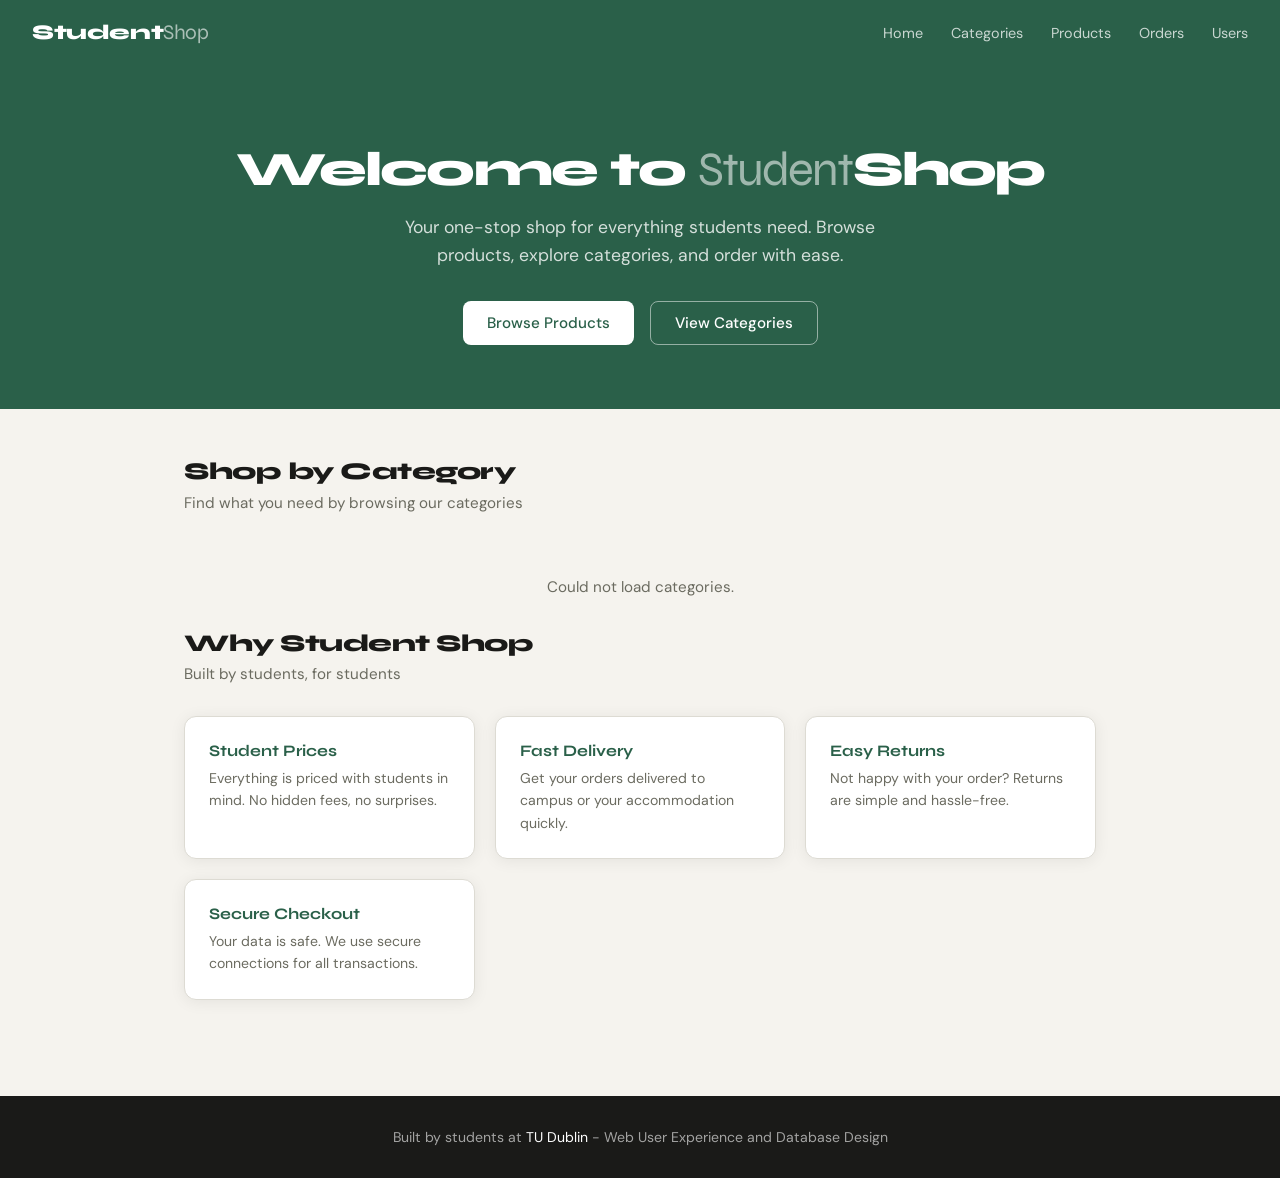
<file: INDEX.html>
<!DOCTYPE html>
<html lang="en">
<head>
  <meta charset="UTF-8" />
  <meta name="viewport" content="width=device-width, initial-scale=1.0"/>
  <title>Student Shop</title>
  <link href="https://fonts.googleapis.com/css2?family=Syne:wght@400;600;700;800&family=DM+Sans:wght@300;400;500&display=swap" rel="stylesheet"/>
  <style>
    *, *::before, *::after {
      box-sizing: border-box;
      margin: 0;
      padding: 0;
    }
 
    :root {
      --bg: #f5f3ee;
      --surface: #ffffff;
      --accent: #2a6049;
      --accent-light: #e8f2ee;
      --accent-mid: #4a9070;
      --text: #1a1a18;
      --muted: #6b6b60;
      --border: #dddbd3;
      --radius: 12px;
      --shadow: 0 2px 16px rgba(0,0,0,0.07);
    }
 
    body {
      font-family: 'DM Sans', sans-serif;
      background: var(--bg);
      color: var(--text);
      min-height: 100vh;
    }
 
    /* HEADER */
    header {
      background: var(--accent);
      color: #fff;
      padding: 0 2rem;
      display: flex;
      align-items: center;
      justify-content: space-between;
      height: 64px;
      position: sticky;
      top: 0;
      z-index: 100;
    }
 
    header .logo {
      font-family: 'Syne', sans-serif;
      font-weight: 800;
      font-size: 1.3rem;
      letter-spacing: -0.02em;
    }
 
    header .logo span {
      opacity: 0.6;
      font-weight: 400;
    }
 
    header nav a {
      color: rgba(255,255,255,0.75);
      text-decoration: none;
      font-size: 0.9rem;
      margin-left: 1.5rem;
      transition: color 0.2s;
    }
 
    header nav a:hover,
    header nav a.active {
      color: #fff;
    }
 
    /* HERO */
    .hero {
      background: var(--accent);
      color: #fff;
      padding: 5rem 2rem 4rem;
      text-align: center;
    }
 
    .hero h1 {
      font-family: 'Syne', sans-serif;
      font-size: 3rem;
      font-weight: 800;
      letter-spacing: -0.04em;
      line-height: 1.1;
      margin-bottom: 1rem;
    }
 
    .hero h1 span {
      opacity: 0.55;
      font-weight: 400;
    }
 
    .hero p {
      font-size: 1.1rem;
      opacity: 0.8;
      max-width: 480px;
      margin: 0 auto 2rem;
      line-height: 1.6;
    }
 
    .hero-buttons {
      display: flex;
      gap: 1rem;
      justify-content: center;
      flex-wrap: wrap;
    }
 
    .btn {
      display: inline-flex;
      align-items: center;
      padding: 0.7rem 1.5rem;
      border-radius: 8px;
      font-family: 'DM Sans', sans-serif;
      font-size: 0.95rem;
      font-weight: 500;
      cursor: pointer;
      border: none;
      text-decoration: none;
      transition: all 0.18s;
    }
 
    .btn-white {
      background: #fff;
      color: var(--accent);
    }
 
    .btn-white:hover {
      background: #f0f0f0;
    }
 
    .btn-outline {
      background: transparent;
      color: #fff;
      border: 1.5px solid rgba(255,255,255,0.5);
    }
 
    .btn-outline:hover {
      border-color: #fff;
      background: rgba(255,255,255,0.08);
    }
 
    /* MAIN */
    main {
      max-width: 960px;
      margin: 0 auto;
      padding: 3rem 1.5rem;
    }
 
    .section-title {
      font-family: 'Syne', sans-serif;
      font-size: 1.5rem;
      font-weight: 800;
      letter-spacing: -0.02em;
      margin-bottom: 0.4rem;
    }
 
    .section-sub {
      color: var(--muted);
      font-size: 0.95rem;
      margin-bottom: 2rem;
    }
 
    /* CATEGORY CARDS */
    .cards-grid {
      display: grid;
      grid-template-columns: repeat(auto-fill, minmax(200px, 1fr));
      gap: 1.25rem;
      margin-bottom: 3rem;
    }
 
    .category-card {
      background: var(--surface);
      border: 1.5px solid var(--border);
      border-radius: var(--radius);
      padding: 1.5rem 1.25rem;
      text-decoration: none;
      color: var(--text);
      box-shadow: var(--shadow);
      transition: transform 0.18s, box-shadow 0.18s, border-color 0.18s;
      display: flex;
      flex-direction: column;
      gap: 0.5rem;
    }
 
    .category-card:hover {
      transform: translateY(-3px);
      box-shadow: 0 6px 24px rgba(0,0,0,0.1);
      border-color: var(--accent-mid);
    }
 
    .category-icon {
      font-size: 2rem;
      margin-bottom: 0.25rem;
    }
 
    .category-card h3 {
      font-family: 'Syne', sans-serif;
      font-size: 1rem;
      font-weight: 700;
    }
 
    .category-card p {
      font-size: 0.85rem;
      color: var(--muted);
      line-height: 1.5;
    }
 
    /* INFO SECTION */
    .info-grid {
      display: grid;
      grid-template-columns: repeat(auto-fill, minmax(220px, 1fr));
      gap: 1.25rem;
      margin-bottom: 3rem;
    }
 
    .info-card {
      background: var(--surface);
      border: 1.5px solid var(--border);
      border-radius: var(--radius);
      padding: 1.5rem;
      box-shadow: var(--shadow);
    }
 
    .info-card h3 {
      font-family: 'Syne', sans-serif;
      font-size: 1rem;
      font-weight: 700;
      margin-bottom: 0.4rem;
      color: var(--accent);
    }
 
    .info-card p {
      font-size: 0.88rem;
      color: var(--muted);
      line-height: 1.6;
    }
 
    /* FOOTER */
    footer {
      background: var(--text);
      color: rgba(255,255,255,0.6);
      text-align: center;
      padding: 2rem;
      font-size: 0.88rem;
    }
 
    footer span {
      color: #fff;
    }
 
    /* LOADING */
    #loading {
      text-align: center;
      padding: 2rem;
      color: var(--muted);
      font-size: 0.95rem;
    }
 
    .spinner {
      display: inline-block;
      width: 22px;
      height: 22px;
      border: 2.5px solid var(--border);
      border-top-color: var(--accent);
      border-radius: 50%;
      animation: spin 0.7s linear infinite;
      margin-bottom: 0.5rem;
    }
 
    @keyframes spin {
      to { transform: rotate(360deg); }
    }
  </style>
</head>
<body>
 
<!-- HEADER -->
<header>
  <div class="logo">Student<span>Shop</span></div>
<nav>
  <a href="index.html">Home</a>
  <a href="categories.html">Categories</a>
  <a href="products.html">Products</a>
  <a href="orders.html">Orders</a>
  <a href="users.html">Users</a>
</nav>
</header>
 
<!-- HERO -->
<section class="hero">
  <h1>Welcome to <span>Student</span>Shop</h1>
  <p>Your one-stop shop for everything students need. Browse products, explore categories, and order with ease.</p>
  <div class="hero-buttons">
    <a href="products.html" class="btn btn-white">Browse Products</a>
    <a href="categories.html" class="btn btn-outline">View Categories</a>
  </div>
</section>
 
<!-- MAIN CONTENT -->
<main>
 
  <!-- Categories section -->
  <h2 class="section-title">Shop by Category</h2>
  <p class="section-sub">Find what you need by browsing our categories</p>
 
  <div id="loading">
    <div class="spinner"></div>
    <br>Loading categories...
  </div>
 
  <div class="cards-grid" id="cat-grid" style="display:none;"></div>
 
  <!-- Why shop here -->
  <h2 class="section-title">Why Student Shop</h2>
  <p class="section-sub">Built by students, for students</p>
 
  <div class="info-grid">
    <div class="info-card">
      <h3>Student Prices</h3>
      <p>Everything is priced with students in mind. No hidden fees, no surprises.</p>
    </div>
    <div class="info-card">
      <h3>Fast Delivery</h3>
      <p>Get your orders delivered to campus or your accommodation quickly.</p>
    </div>
    <div class="info-card">
      <h3>Easy Returns</h3>
      <p>Not happy with your order? Returns are simple and hassle-free.</p>
    </div>
    <div class="info-card">
      <h3>Secure Checkout</h3>
      <p>Your data is safe. We use secure connections for all transactions.</p>
    </div>
  </div>
 
</main>
 
<!-- FOOTER -->
<footer>
  Built by students at <span>TU Dublin</span> - Web User Experience and Database Design
</footer>
 
<script>
  // PUT YOUR SUPABASE CREDENTIALS HERE
const SUPABASE_URL = 'https://rgqyweaxmsyqwhutdqaa.supabase.co';
const SUPABASE_KEY = 'eyJhbGciOiJIUzI1NiIsInR5cCI6IkpXVCJ9.eyJpc3MiOiJzdXBhYmFzZSIsInJlZiI6InJncXl3ZWF4bXN5cXdodXRkcWFhIiwicm9sZSI6ImFub24iLCJpYXQiOjE3NzAxMTE3MjEsImV4cCI6MjA4NTY4NzcyMX0.Kez-WwuJRusuQiGSL0pVQze4Qq-j-P0USQtjsk8c6uY';


 
  const HEADERS = {
    'apikey': SUPABASE_KEY,
    'Authorization': 'Bearer ' + SUPABASE_KEY
  };
 
  const icons = {
    'Electronics': '💻',
    'Books': '📚',
    'Clothing': '👕',
    'Stationery': '✏️',
    'Food and Drink': '🍕'
  };
 
  async function loadCategories() {
    try {
      const res = await fetch(SUPABASE_URL + '/rest/v1/categories?order=id.asc', { headers: HEADERS });
      if (!res.ok) throw new Error('Failed to load');
      const data = await res.json();
      renderCategories(data);
    } catch (e) {
      document.getElementById('loading').textContent = 'Could not load categories.';
    }
  }
 
  function renderCategories(data) {
    document.getElementById('loading').style.display = 'none';
    const grid = document.getElementById('cat-grid');
    grid.style.display = 'grid';
 
    if (data.length === 0) {
      grid.innerHTML = '<p style="color:var(--muted)">No categories found.</p>';
      return;
    }
 
    grid.innerHTML = data.map(function(c) {
      var icon = icons[c.name] || '🛍️';
      return '<a href="categories.html" class="category-card">' +
        '<div class="category-icon">' + icon + '</div>' +
        '<h3>' + c.name + '</h3>' +
        '<p>' + (c.description || '') + '</p>' +
        '</a>';
    }).join('');
  }
 
  loadCategories();
</script>
</body>
</html>
</file>
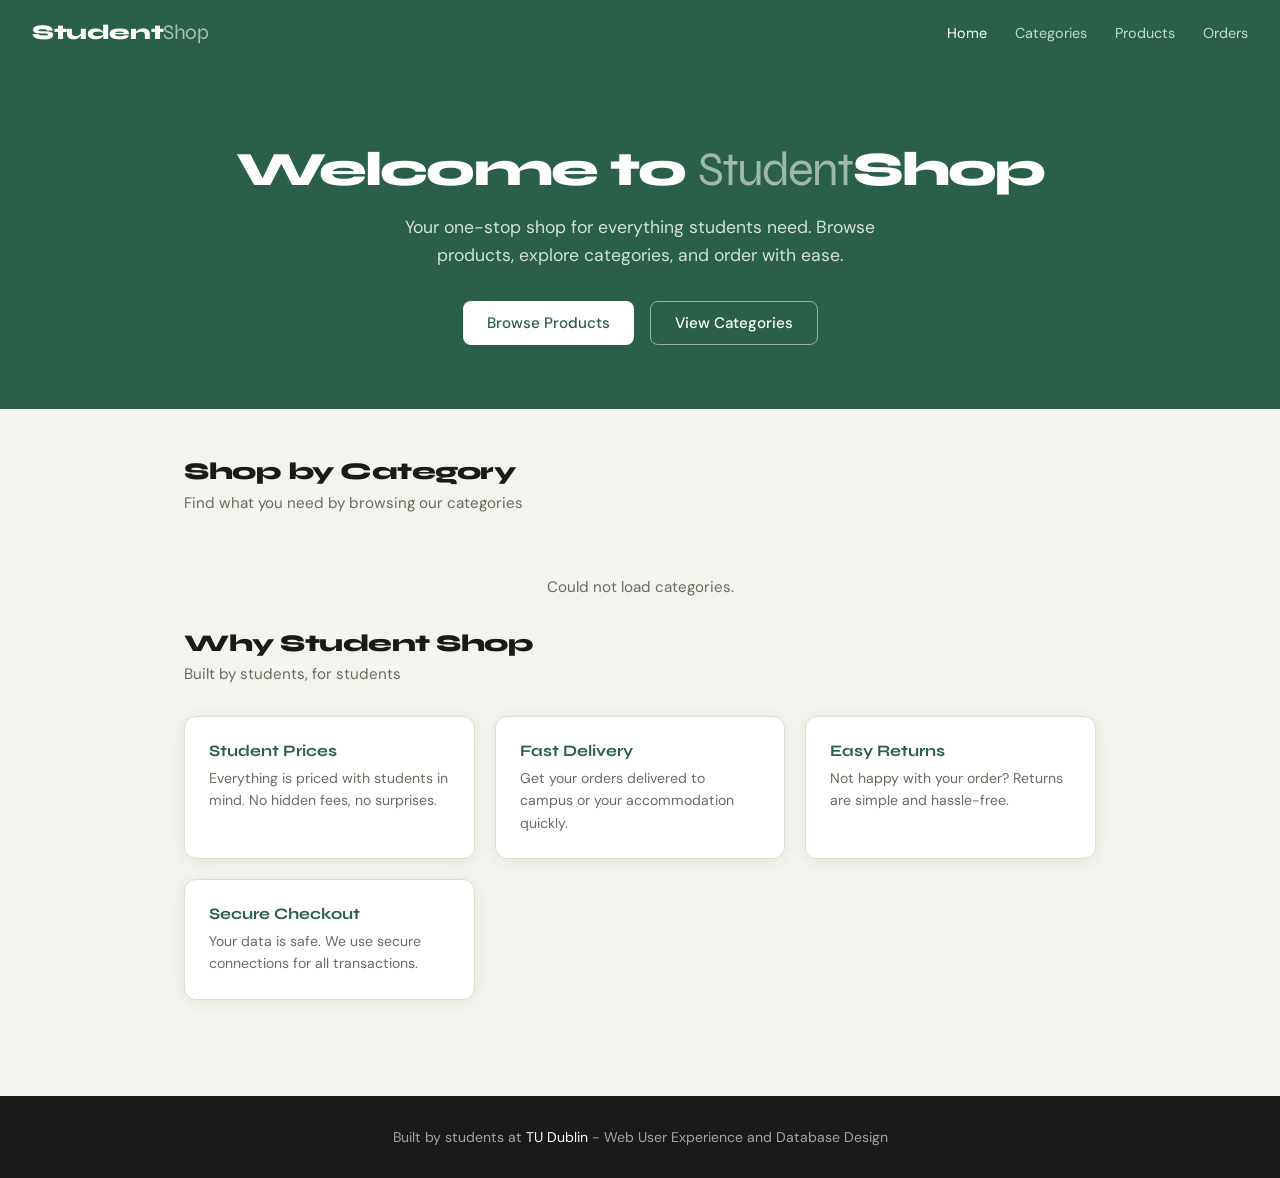
<file: Web User CA/INDEX.html>
<!DOCTYPE html>
<html lang="en">
<head>
  <meta charset="UTF-8" />
  <meta name="viewport" content="width=device-width, initial-scale=1.0"/>
  <title>Student Shop</title>
  <link href="https://fonts.googleapis.com/css2?family=Syne:wght@400;600;700;800&family=DM+Sans:wght@300;400;500&display=swap" rel="stylesheet"/>
  <style>
    *, *::before, *::after {
      box-sizing: border-box;
      margin: 0;
      padding: 0;
    }
 
    :root {
      --bg: #f5f3ee;
      --surface: #ffffff;
      --accent: #2a6049;
      --accent-light: #e8f2ee;
      --accent-mid: #4a9070;
      --text: #1a1a18;
      --muted: #6b6b60;
      --border: #dddbd3;
      --radius: 12px;
      --shadow: 0 2px 16px rgba(0,0,0,0.07);
    }
 
    body {
      font-family: 'DM Sans', sans-serif;
      background: var(--bg);
      color: var(--text);
      min-height: 100vh;
    }
 
    /* HEADER */
    header {
      background: var(--accent);
      color: #fff;
      padding: 0 2rem;
      display: flex;
      align-items: center;
      justify-content: space-between;
      height: 64px;
      position: sticky;
      top: 0;
      z-index: 100;
    }
 
    header .logo {
      font-family: 'Syne', sans-serif;
      font-weight: 800;
      font-size: 1.3rem;
      letter-spacing: -0.02em;
    }
 
    header .logo span {
      opacity: 0.6;
      font-weight: 400;
    }
 
    header nav a {
      color: rgba(255,255,255,0.75);
      text-decoration: none;
      font-size: 0.9rem;
      margin-left: 1.5rem;
      transition: color 0.2s;
    }
 
    header nav a:hover,
    header nav a.active {
      color: #fff;
    }
 
    /* HERO */
    .hero {
      background: var(--accent);
      color: #fff;
      padding: 5rem 2rem 4rem;
      text-align: center;
    }
 
    .hero h1 {
      font-family: 'Syne', sans-serif;
      font-size: 3rem;
      font-weight: 800;
      letter-spacing: -0.04em;
      line-height: 1.1;
      margin-bottom: 1rem;
    }
 
    .hero h1 span {
      opacity: 0.55;
      font-weight: 400;
    }
 
    .hero p {
      font-size: 1.1rem;
      opacity: 0.8;
      max-width: 480px;
      margin: 0 auto 2rem;
      line-height: 1.6;
    }
 
    .hero-buttons {
      display: flex;
      gap: 1rem;
      justify-content: center;
      flex-wrap: wrap;
    }
 
    .btn {
      display: inline-flex;
      align-items: center;
      padding: 0.7rem 1.5rem;
      border-radius: 8px;
      font-family: 'DM Sans', sans-serif;
      font-size: 0.95rem;
      font-weight: 500;
      cursor: pointer;
      border: none;
      text-decoration: none;
      transition: all 0.18s;
    }
 
    .btn-white {
      background: #fff;
      color: var(--accent);
    }
 
    .btn-white:hover {
      background: #f0f0f0;
    }
 
    .btn-outline {
      background: transparent;
      color: #fff;
      border: 1.5px solid rgba(255,255,255,0.5);
    }
 
    .btn-outline:hover {
      border-color: #fff;
      background: rgba(255,255,255,0.08);
    }
 
    /* MAIN */
    main {
      max-width: 960px;
      margin: 0 auto;
      padding: 3rem 1.5rem;
    }
 
    .section-title {
      font-family: 'Syne', sans-serif;
      font-size: 1.5rem;
      font-weight: 800;
      letter-spacing: -0.02em;
      margin-bottom: 0.4rem;
    }
 
    .section-sub {
      color: var(--muted);
      font-size: 0.95rem;
      margin-bottom: 2rem;
    }
 
    /* CATEGORY CARDS */
    .cards-grid {
      display: grid;
      grid-template-columns: repeat(auto-fill, minmax(200px, 1fr));
      gap: 1.25rem;
      margin-bottom: 3rem;
    }
 
    .category-card {
      background: var(--surface);
      border: 1.5px solid var(--border);
      border-radius: var(--radius);
      padding: 1.5rem 1.25rem;
      text-decoration: none;
      color: var(--text);
      box-shadow: var(--shadow);
      transition: transform 0.18s, box-shadow 0.18s, border-color 0.18s;
      display: flex;
      flex-direction: column;
      gap: 0.5rem;
    }
 
    .category-card:hover {
      transform: translateY(-3px);
      box-shadow: 0 6px 24px rgba(0,0,0,0.1);
      border-color: var(--accent-mid);
    }
 
    .category-icon {
      font-size: 2rem;
      margin-bottom: 0.25rem;
    }
 
    .category-card h3 {
      font-family: 'Syne', sans-serif;
      font-size: 1rem;
      font-weight: 700;
    }
 
    .category-card p {
      font-size: 0.85rem;
      color: var(--muted);
      line-height: 1.5;
    }
 
    /* INFO SECTION */
    .info-grid {
      display: grid;
      grid-template-columns: repeat(auto-fill, minmax(220px, 1fr));
      gap: 1.25rem;
      margin-bottom: 3rem;
    }
 
    .info-card {
      background: var(--surface);
      border: 1.5px solid var(--border);
      border-radius: var(--radius);
      padding: 1.5rem;
      box-shadow: var(--shadow);
    }
 
    .info-card h3 {
      font-family: 'Syne', sans-serif;
      font-size: 1rem;
      font-weight: 700;
      margin-bottom: 0.4rem;
      color: var(--accent);
    }
 
    .info-card p {
      font-size: 0.88rem;
      color: var(--muted);
      line-height: 1.6;
    }
 
    /* FOOTER */
    footer {
      background: var(--text);
      color: rgba(255,255,255,0.6);
      text-align: center;
      padding: 2rem;
      font-size: 0.88rem;
    }
 
    footer span {
      color: #fff;
    }
 
    /* LOADING */
    #loading {
      text-align: center;
      padding: 2rem;
      color: var(--muted);
      font-size: 0.95rem;
    }
 
    .spinner {
      display: inline-block;
      width: 22px;
      height: 22px;
      border: 2.5px solid var(--border);
      border-top-color: var(--accent);
      border-radius: 50%;
      animation: spin 0.7s linear infinite;
      margin-bottom: 0.5rem;
    }
 
    @keyframes spin {
      to { transform: rotate(360deg); }
    }
  </style>
</head>
<body>
 
<!-- HEADER -->
<header>
  <div class="logo">Student<span>Shop</span></div>
  <nav>
    <a href="index.html" class="active">Home</a>
    <a href="categories.html">Categories</a>
    <a href="products.html">Products</a>
    <a href="orders.html">Orders</a>
  </nav>
</header>
 
<!-- HERO -->
<section class="hero">
  <h1>Welcome to <span>Student</span>Shop</h1>
  <p>Your one-stop shop for everything students need. Browse products, explore categories, and order with ease.</p>
  <div class="hero-buttons">
    <a href="products.html" class="btn btn-white">Browse Products</a>
    <a href="categories.html" class="btn btn-outline">View Categories</a>
  </div>
</section>
 
<!-- MAIN CONTENT -->
<main>
 
  <!-- Categories section -->
  <h2 class="section-title">Shop by Category</h2>
  <p class="section-sub">Find what you need by browsing our categories</p>
 
  <div id="loading">
    <div class="spinner"></div>
    <br>Loading categories...
  </div>
 
  <div class="cards-grid" id="cat-grid" style="display:none;"></div>
 
  <!-- Why shop here -->
  <h2 class="section-title">Why Student Shop</h2>
  <p class="section-sub">Built by students, for students</p>
 
  <div class="info-grid">
    <div class="info-card">
      <h3>Student Prices</h3>
      <p>Everything is priced with students in mind. No hidden fees, no surprises.</p>
    </div>
    <div class="info-card">
      <h3>Fast Delivery</h3>
      <p>Get your orders delivered to campus or your accommodation quickly.</p>
    </div>
    <div class="info-card">
      <h3>Easy Returns</h3>
      <p>Not happy with your order? Returns are simple and hassle-free.</p>
    </div>
    <div class="info-card">
      <h3>Secure Checkout</h3>
      <p>Your data is safe. We use secure connections for all transactions.</p>
    </div>
  </div>
 
</main>
 
<!-- FOOTER -->
<footer>
  Built by students at <span>TU Dublin</span> - Web User Experience and Database Design
</footer>
 
<script>
  // PUT YOUR SUPABASE CREDENTIALS HERE
const SUPABASE_URL = 'https://bsdgoexarvlafcehwdiq.supabase.co';
const SUPABASE_KEY = 'eyJhbGciOiJIUzI1NiIsInR5cCI6IkpXVCJ9.eyJpc3MiOiJzdXBhYmFzZSIsInJlZiI6ImJzZGdvZXhhcnZsYWZjZWh3ZGlxIiwicm9sZSI6ImFub24iLCJpYXQiOjE3NzUwNzEzNzEsImV4cCI6MjA5MDY0NzM3MX0.7Hes-raxkjBBG0Cl0C8-dQT9GtiKp5lZIXkxASmGgb0';


 
  const HEADERS = {
    'apikey': SUPABASE_KEY,
    'Authorization': 'Bearer ' + SUPABASE_KEY
  };
 
  const icons = {
    'Electronics': '💻',
    'Books': '📚',
    'Clothing': '👕',
    'Stationery': '✏️',
    'Food and Drink': '🍕'
  };
 
  async function loadCategories() {
    try {
      const res = await fetch(SUPABASE_URL + '/rest/v1/categories?order=id.asc', { headers: HEADERS });
      if (!res.ok) throw new Error('Failed to load');
      const data = await res.json();
      renderCategories(data);
    } catch (e) {
      document.getElementById('loading').textContent = 'Could not load categories.';
    }
  }
 
  function renderCategories(data) {
    document.getElementById('loading').style.display = 'none';
    const grid = document.getElementById('cat-grid');
    grid.style.display = 'grid';
 
    if (data.length === 0) {
      grid.innerHTML = '<p style="color:var(--muted)">No categories found.</p>';
      return;
    }
 
    grid.innerHTML = data.map(function(c) {
      var icon = icons[c.name] || '🛍️';
      return '<a href="categories.html" class="category-card">' +
        '<div class="category-icon">' + icon + '</div>' +
        '<h3>' + c.name + '</h3>' +
        '<p>' + (c.description || '') + '</p>' +
        '</a>';
    }).join('');
  }
 
  loadCategories();
</script>
</body>
</html>
</file>
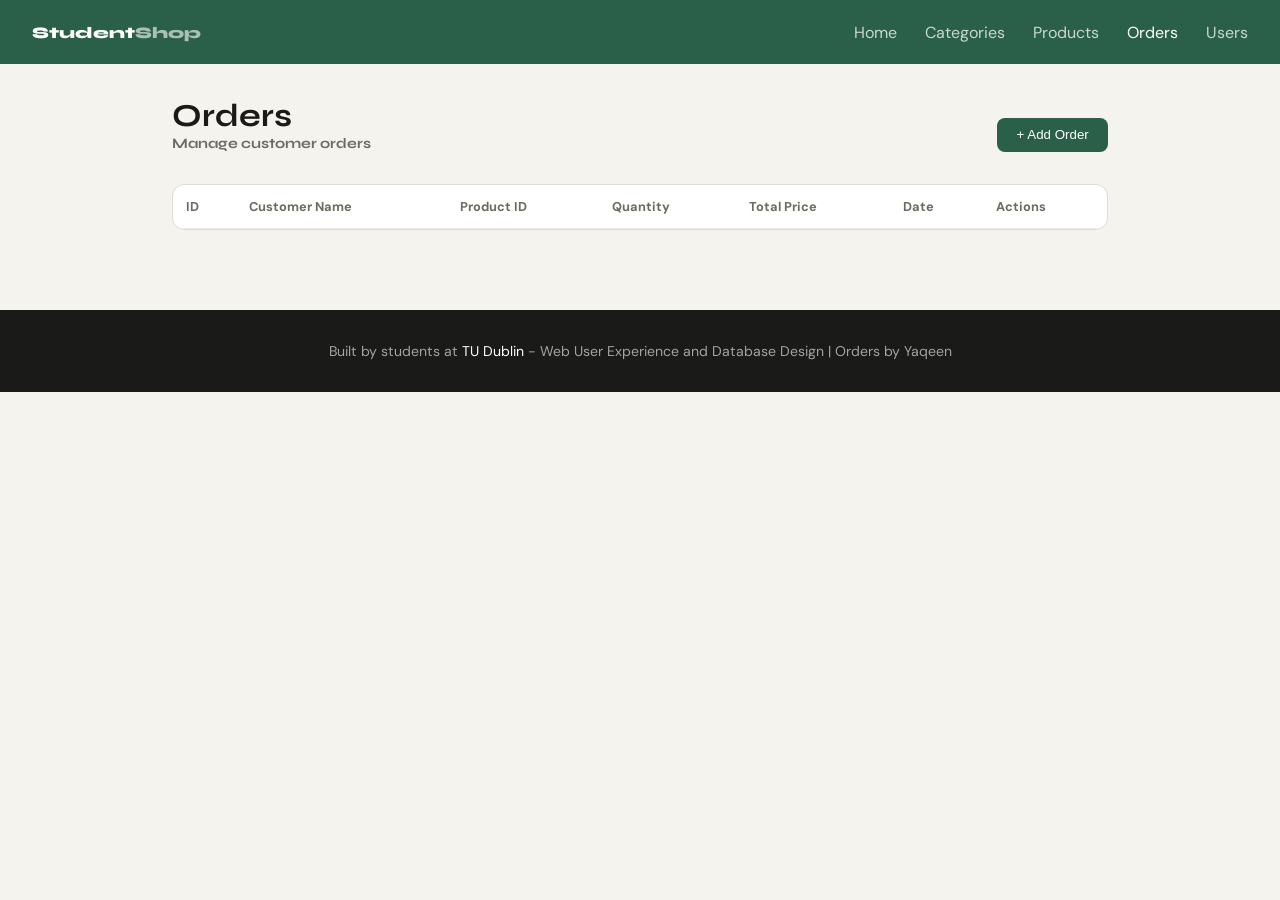
<file: orders.html>
<!DOCTYPE html>
<html lang="en">
<head>
<meta charset="UTF-8">
<meta name="viewport" content="width=device-width, initial-scale=1.0"/>
<title>Orders - Student Shop</title>
<link href="https://fonts.googleapis.com/css2?family=Syne:wght@400;600;700;800&family=DM+Sans:wght@300;400;500&display=swap" rel="stylesheet"/>
<style>
*{box-sizing:border-box;margin:0;padding:0}
:root{
--bg:#f5f3ee;
--surface:#ffffff;
--accent:#2a6049;
--accent-light:#e8f2ee;
--text:#1a1a18;
--muted:#6b6b60;
--border:#dddbd3;
--danger:#c0392b;
--radius:12px;
}
body{font-family:'DM Sans',sans-serif;background:var(--bg);color:var(--text)}
header{background:var(--accent);color:#fff;padding:0 2rem;display:flex;align-items:center;justify-content:space-between;height:64px;}
.logo{font-family:'Syne';font-weight:800}
.logo span{opacity:.6}
nav a{color:rgba(255,255,255,.75);text-decoration:none;margin-left:1.5rem}
nav a.active,nav a:hover{color:#fff}
main{max-width:1000px;margin:auto;padding:2rem}
.page-header{display:flex;justify-content:space-between;align-items:flex-end;margin-bottom:2rem}
.page-header h1{font-family:'Syne';font-size:2rem}
.page-header span{display:block;font-size:.9rem;color:var(--muted)}
.btn{padding:.6rem 1.2rem;border-radius:8px;border:none;cursor:pointer}
.btn-primary{background:var(--accent);color:#fff}
.btn-danger{border:1px solid var(--danger);color:var(--danger);background:transparent}
.btn-edit{background:var(--accent-light);color:var(--accent);border:1px solid var(--border);padding:.4rem .8rem;border-radius:6px;cursor:pointer}
.form-card{background:var(--surface);border:1px solid var(--border);border-radius:var(--radius);padding:1.5rem;margin-bottom:2rem;display:none;}
.form-group{margin-bottom:1rem}
.form-group input{width:100%;padding:.6rem;border:1px solid var(--border);border-radius:6px;}
.table-card{background:var(--surface);border:1px solid var(--border);border-radius:var(--radius);overflow-x:auto}
table{width:100%;border-collapse:collapse}
th,td{padding:.8rem;border-bottom:1px solid #eee;text-align:left}
th{font-size:.8rem;color:var(--muted)}
.actions{display:flex;gap:.5rem}
footer{background:#1a1a18;color:rgba(255,255,255,.6);text-align:center;padding:2rem;font-size:.88rem;margin-top:3rem}
footer span{color:#fff}
</style>
</head>
<body>

<header>
<div class="logo">Student<span>Shop</span></div>
<nav>
<a href="index.html">Home</a>
<a href="categories.html">Categories</a>
<a href="products.html">Products</a>
<a href="orders.html" class="active">Orders</a>
<a href="users.html">Users</a>
</nav>
</header>

<main>
<div class="page-header">
<h1>Orders<span>Manage customer orders</span></h1>
<button class="btn btn-primary" onclick="showForm()">+ Add Order</button>
</div>

<div class="form-card" id="form">
<h3 style="margin-bottom:1rem;color:var(--accent)">New Order</h3>
<input type="hidden" id="edit-id"/>
<div class="form-group"><input id="inp-name" placeholder="Customer Name"></div>
<div class="form-group"><input id="inp-product" type="number" placeholder="Product ID"></div>
<div class="form-group"><input id="inp-quantity" type="number" placeholder="Quantity"></div>
<div class="form-group"><input id="inp-price" type="number" placeholder="Total Price (€)"></div>
<button class="btn btn-primary" onclick="addOrder()">Save</button>
<button class="btn" style="background:#ccc;margin-left:.5rem" onclick="hideForm()">Cancel</button>
</div>

<div class="table-card">
<table>
<thead>
<tr>
<th>ID</th>
<th>Customer Name</th>
<th>Product ID</th>
<th>Quantity</th>
<th>Total Price</th>
<th>Date</th>
<th>Actions</th>
</tr>
</thead>
<tbody id="list"></tbody>
</table>
</div>
</main>

<footer>
Built by students at <span>TU Dublin</span> - Web User Experience and Database Design | Orders by Yaqeen
</footer>

<script>
const SUPABASE_URL="https://rgqyweaxmsyqwhutdqaa.supabase.co";
const SUPABASE_KEY="eyJhbGciOiJIUzI1NiIsInR5cCI6IkpXVCJ9.eyJpc3MiOiJzdXBhYmFzZSIsInJlZiI6InJncXl3ZWF4bXN5cXdodXRkcWFhIiwicm9sZSI6ImFub24iLCJpYXQiOjE3NzAxMTE3MjEsImV4cCI6MjA4NTY4NzcyMX0.Kez-WwuJRusuQiGSL0pVQze4Qq-j-P0USQtjsk8c6uY";

async function load(){
const res=await fetch(`${SUPABASE_URL}/rest/v1/orders?order=id.asc`,{
headers:{apikey:SUPABASE_KEY,Authorization:`Bearer ${SUPABASE_KEY}`}
});
const data=await res.json();
render(data);
}

function render(data){
const el=document.getElementById("list");
if(data.length===0){
el.innerHTML='<tr><td colspan="7" style="text-align:center;padding:2rem">No orders yet.</td></tr>';
return;
}
el.innerHTML=data.map(o=>`
<tr>
<td>${o.id}</td>
<td>${o.customer_name}</td>
<td>${o.product_id}</td>
<td>${o.quantity}</td>
<td>€${parseFloat(o.total_price).toFixed(2)}</td>
<td>${o.created_at ? new Date(o.created_at).toLocaleDateString('en-IE') : 'N/A'}</td>
<td class="actions">
<button class="btn-edit" onclick="editOrder(${o.id},'${o.customer_name}',${o.product_id},${o.quantity},${o.total_price})">Edit</button>
<button class="btn btn-danger" onclick="del(${o.id})">Delete</button>
</td>
</tr>`).join('');
}

async function addOrder(){
const name=document.getElementById("inp-name").value;
const product=document.getElementById("inp-product").value;
const quantity=document.getElementById("inp-quantity").value;
const price=document.getElementById("inp-price").value;
const editId=document.getElementById("edit-id").value;
if(!name||!product||!quantity||!price){alert("Fill all fields");return;}
if(editId){
await fetch(`${SUPABASE_URL}/rest/v1/orders?id=eq.${editId}`,{
method:"PATCH",
headers:{"Content-Type":"application/json",apikey:SUPABASE_KEY,Authorization:`Bearer ${SUPABASE_KEY}`},
body:JSON.stringify({customer_name:name,product_id:parseInt(product),quantity:parseInt(quantity),total_price:parseFloat(price)})
});
}else{
await fetch(`${SUPABASE_URL}/rest/v1/orders`,{
method:"POST",
headers:{"Content-Type":"application/json",apikey:SUPABASE_KEY,Authorization:`Bearer ${SUPABASE_KEY}`},
body:JSON.stringify({customer_name:name,product_id:parseInt(product),quantity:parseInt(quantity),total_price:parseFloat(price)})
});
}
hideForm();
load();
}

function editOrder(id,name,product,quantity,price){
document.getElementById("edit-id").value=id;
document.getElementById("inp-name").value=name;
document.getElementById("inp-product").value=product;
document.getElementById("inp-quantity").value=quantity;
document.getElementById("inp-price").value=price;
document.getElementById("form").style.display="block";
}

async function del(id){
if(!confirm("Delete this order?"))return;
await fetch(`${SUPABASE_URL}/rest/v1/orders?id=eq.${id}`,{
method:"DELETE",
headers:{apikey:SUPABASE_KEY,Authorization:`Bearer ${SUPABASE_KEY}`}
});
load();
}

function showForm(){
document.getElementById("form").style.display="block";
}

function hideForm(){
document.getElementById("edit-id").value="";
document.getElementById("inp-name").value="";
document.getElementById("inp-product").value="";
document.getElementById("inp-quantity").value="";
document.getElementById("inp-price").value="";
document.getElementById("form").style.display="none";
}

load();
</script>
</body>
</html>
</file>
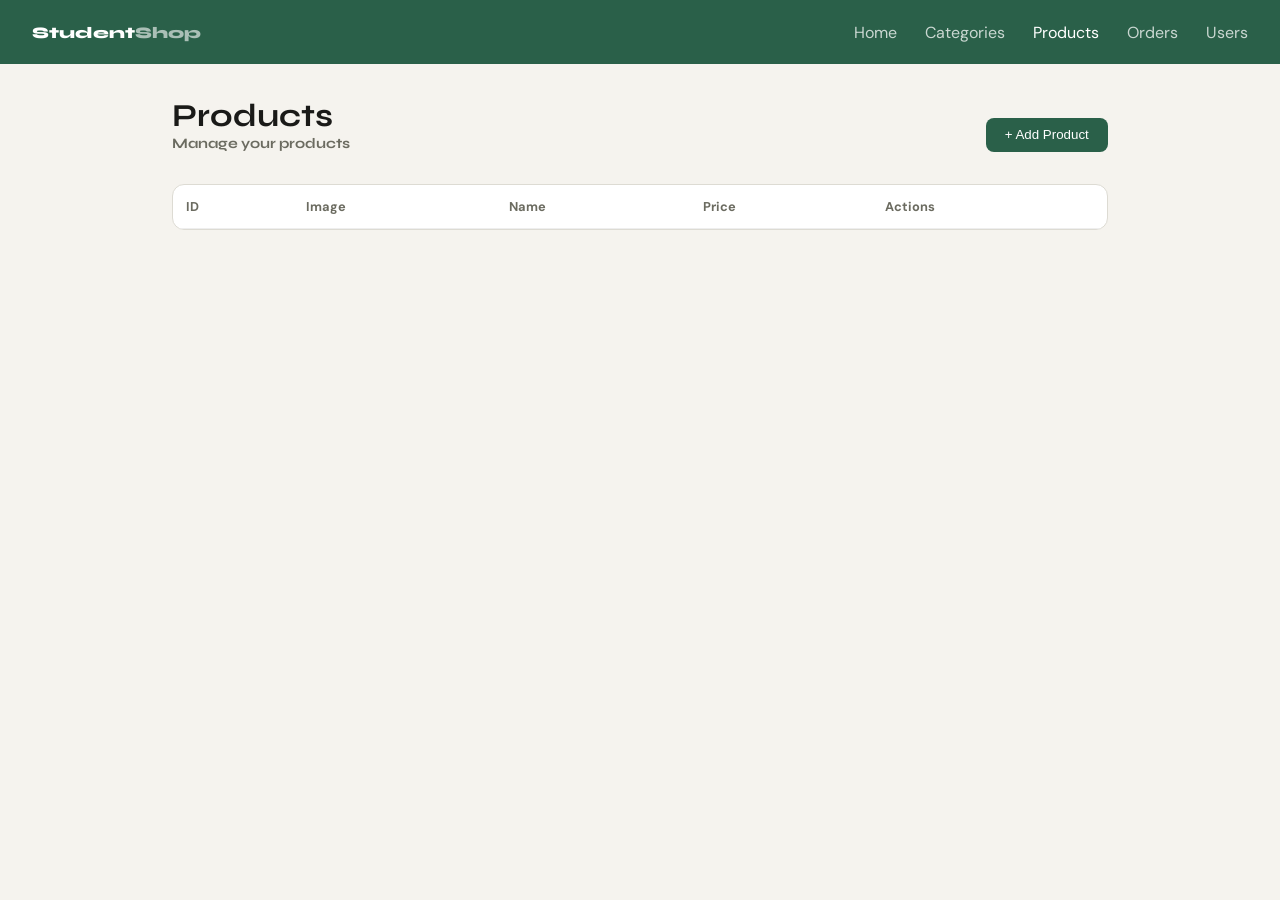
<file: products.html>
<!DOCTYPE html>
<html lang="en">
<head>
<meta charset="UTF-8">
<meta name="viewport" content="width=device-width, initial-scale=1.0"/>
<title>Products - Student Shop</title>
<link href="https://fonts.googleapis.com/css2?family=Syne:wght@400;600;700;800&family=DM+Sans:wght@300;400;500&display=swap" rel="stylesheet"/>

<style>
*{box-sizing:border-box;margin:0;padding:0}

:root{
--bg:#f5f3ee;
--surface:#ffffff;
--accent:#2a6049;
--accent-light:#e8f2ee;
--text:#1a1a18;
--muted:#6b6b60;
--border:#dddbd3;
--danger:#c0392b;
--radius:12px;
}

body{font-family:'DM Sans',sans-serif;background:var(--bg);color:var(--text)}

header{
background:var(--accent);
color:#fff;
padding:0 2rem;
display:flex;
align-items:center;
justify-content:space-between;
height:64px;
}

.logo{font-family:'Syne';font-weight:800}
.logo span{opacity:.6}

nav a{color:rgba(255,255,255,.75);text-decoration:none;margin-left:1.5rem}
nav a.active,nav a:hover{color:#fff}

main{max-width:1000px;margin:auto;padding:2rem}

.page-header{display:flex;justify-content:space-between;align-items:flex-end;margin-bottom:2rem}
.page-header h1{font-family:'Syne';font-size:2rem}
.page-header span{display:block;font-size:.9rem;color:var(--muted)}

.btn{padding:.6rem 1.2rem;border-radius:8px;border:none;cursor:pointer}
.btn-primary{background:var(--accent);color:#fff}
.btn-danger{border:1px solid var(--danger);color:var(--danger);background:transparent}
.btn-edit{background:var(--accent-light);color:var(--accent);border:1px solid var(--border);padding:.4rem .8rem;border-radius:6px;cursor:pointer}

.form-card{
background:var(--surface);
border:1px solid var(--border);
border-radius:var(--radius);
padding:1.5rem;
margin-bottom:2rem;
display:none;
}

.form-group{margin-bottom:1rem}
.form-group input{
width:100%;padding:.6rem;border:1px solid var(--border);border-radius:6px;
}

.table-card{background:var(--surface);border:1px solid var(--border);border-radius:var(--radius);overflow-x:auto}

table{width:100%;border-collapse:collapse}
th,td{padding:.8rem;border-bottom:1px solid #eee;text-align:left}
th{font-size:.8rem;color:var(--muted)}

.product-img{width:50px;height:50px;object-fit:cover;border-radius:8px}
.actions{display:flex;gap:.5rem}
</style>
</head>

<body>
<header>
<div class="logo">Student<span>Shop</span></div>
<nav>
  <a href="index.html">Home</a>
  <a href="categories.html">Categories</a>
  <a href="products.html" class="active">Products</a>
  <a href="orders.html">Orders</a>
  <a href="users.html">Users</a>
</nav>
</header>

<main>

<div class="page-header">
<h1>Products<span>Manage your products</span></h1>
<button class="btn btn-primary" onclick="showForm()">+ Add Product</button>
</div>

<div class="form-card" id="form">
<h3 style="margin-bottom:1rem;color:var(--accent)">New Product</h3>
<div class="form-group"><input id="name" placeholder="Product name"></div>
<div class="form-group"><input id="price" placeholder="Price (€)"></div>
<div class="form-group"><input id="image" placeholder="Image URL (optional)"></div>
<button class="btn btn-primary" onclick="addProduct()">Save</button>
<button class="btn" style="background:#ccc;margin-left:.5rem" onclick="hideForm()">Cancel</button>
</div>

<div class="table-card">
<table>
<thead>
<tr>
<th>ID</th>
<th>Image</th>
<th>Name</th>
<th>Price</th>
<th>Actions</th>
</tr>
</thead>
<tbody id="list"></tbody>
</table>
</div>

</main>

<script>
const SUPABASE_URL="https://rgqyweaxmsyqwhutdqaa.supabase.co";
const SUPABASE_KEY="eyJhbGciOiJIUzI1NiIsInR5cCI6IkpXVCJ9.eyJpc3MiOiJzdXBhYmFzZSIsInJlZiI6InJncXl3ZWF4bXN5cXdodXRkcWFhIiwicm9sZSI6ImFub24iLCJpYXQiOjE3NzAxMTE3MjEsImV4cCI6MjA4NTY4NzcyMX0.Kez-WwuJRusuQiGSL0pVQze4Qq-j-P0USQtjsk8c6uY";

async function load(){
  const res=await fetch(`${SUPABASE_URL}/rest/v1/products?order=id.asc`,{
    headers:{apikey:SUPABASE_KEY,Authorization:`Bearer ${SUPABASE_KEY}`}
  });
  const data=await res.json();
  render(data);
}

function render(data){
  const el=document.getElementById("list");
  if(data.length===0){
    el.innerHTML='<tr><td colspan="5" style="text-align:center;padding:2rem">No products yet. Add your first one!</td></tr>';
    return;
  }
  el.innerHTML=data.map(p=>`
    <tr>
      <td>${p.id}</td>
      <td><img class="product-img" src="images/${getImageFile(p.name)}" alt="${p.name}" onerror="this.src='https://placehold.co/50x50?text=📦'"></td>
      <td>${escapeHtml(p.name)}</td>
      <td>€${parseFloat(p.price).toFixed(2)}</td>
      <td class="actions">
        <button class="btn-edit" onclick="editProduct(${p.id},'${escapeHtml(p.name)}',${p.price})">Edit</button>
        <button class="btn btn-danger" onclick="del(${p.id})">Delete</button>
      </td>
    </tr>
  `).join('');
}

function getImageFile(name){
  const files = {
    'Laptop Stand': 'laptop_web.jpg',
    'USB Hub': 'Electronics_web.png',
    'Python Programming Book': 'Books_web.jpg',
    'Python Book': 'books_web.jpg',
    'TU Dublin Hoodie': 'clothing_web.jpg',
    'Notebook Set': 'stationary_web.jpg',
    'Energy Drink Pack': 'Foods.png'
  };
  return files[name] || 'placeholder.jpg';
}

function escapeHtml(str){
  if(!str) return '';
  return str.replace(/[&<>]/g, function(m){
    if(m==='&') return '&amp;';
    if(m==='<') return '&lt;';
    if(m==='>') return '&gt;';
    return m;
  });
}

async function addProduct(){
  const name=document.getElementById("name").value;
  const price=document.getElementById("price").value;
  const image=document.getElementById("image").value;
  
  if(!name || !price){
    alert("Please fill in name and price");
    return;
  }
  
  await fetch(`${SUPABASE_URL}/rest/v1/products`,{
    method:"POST",
    headers:{"Content-Type":"application/json",apikey:SUPABASE_KEY,Authorization:`Bearer ${SUPABASE_KEY}`},
    body:JSON.stringify({name,price:parseFloat(price),image_url:image})
  });
  
  hideForm();
  load();
}

async function editProduct(id, oldName, oldPrice){
  const newName = prompt("Edit product name:", oldName);
  if(!newName) return;
  const newPrice = prompt("Edit price (€):", oldPrice);
  if(!newPrice) return;
  
  await fetch(`${SUPABASE_URL}/rest/v1/products?id=eq.${id}`,{
    method:"PATCH",
    headers:{"Content-Type":"application/json",apikey:SUPABASE_KEY,Authorization:`Bearer ${SUPABASE_KEY}`},
    body:JSON.stringify({name:newName,price:parseFloat(newPrice)})
  });
  load();
}

async function del(id){
  if(!confirm("Delete this product?")) return;
  await fetch(`${SUPABASE_URL}/rest/v1/products?id=eq.${id}`,{
    method:"DELETE",
    headers:{apikey:SUPABASE_KEY,Authorization:`Bearer ${SUPABASE_KEY}`}
  });
  load();
}

function showForm(){
  document.getElementById("form").style.display="block";
}

function hideForm(){
  document.getElementById("form").style.display="none";
  document.getElementById("name").value="";
  document.getElementById("price").value="";
  document.getElementById("image").value="";
}

load();
</script>
</body>
</html>
</file>
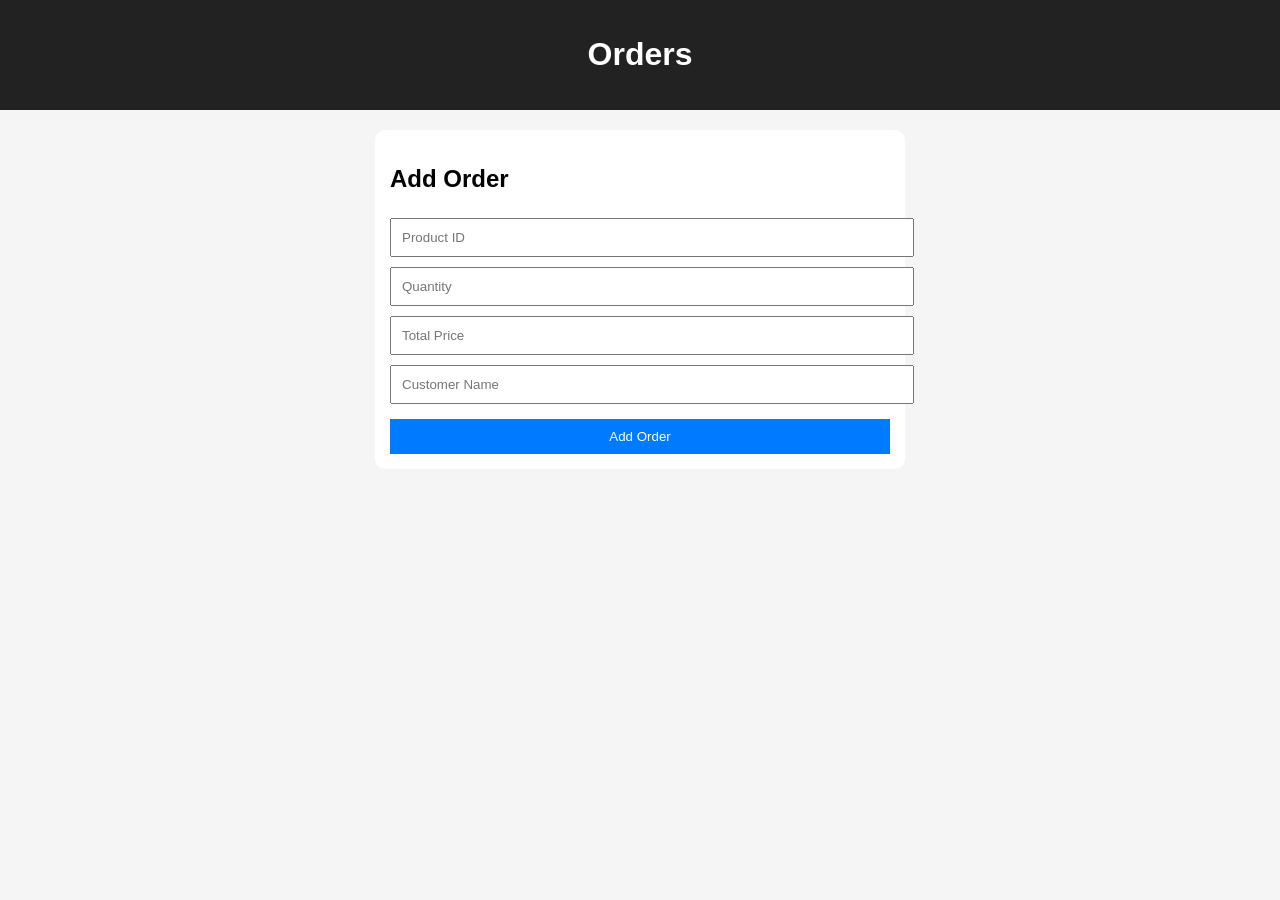
<file: Web User CA/orders.html>
<!DOCTYPE html>
<html>
<head>
  <title>Orders</title>
  <style>
    body {
      font-family: Arial;
      background: #f5f5f5;
      margin: 0;
    }

    header {
      background: #222;
      color: white;
      text-align: center;
      padding: 15px;
    }

    .form-wrapper {
      background: white;
      max-width: 500px;
      margin: 20px auto;
      padding: 15px;
      border-radius: 10px;
    }

    input {
      width: 100%;
      padding: 10px;
      margin: 5px 0;
    }

    button {
      padding: 10px;
      background: #007bff;
      color: white;
      border: none;
      width: 100%;
      margin-top: 10px;
      cursor: pointer;
    }

    .container {
      padding: 20px;
    }

    .order {
      background: white;
      padding: 15px;
      margin: 10px 0;
      border-radius: 10px;
    }
  </style>
</head>
<body>

<header>
  <h1>Orders</h1>
</header>

<div class="form-wrapper">
  <h2>Add Order</h2>

  <input id="product" placeholder="Product ID">
  <input id="quantity" placeholder="Quantity">
  <input id="price" placeholder="Total Price">
  <input id="name" placeholder="Customer Name">

  <button onclick="addOrder()">Add Order</button>
</div>

<div class="container" id="order-list"></div>

<script>
const SUPABASE_URL = "https://azlrxnupkguyhugmuhil.supabase.co";
const SUPABASE_KEY = "PASeyJhbGciOiJIUzI1NiIsInR5cCI6IkpXVCJ9.eyJpc3MiOiJzdXBhYmFzZSIsInJlZiI6ImF6bHJ4bnVwa2d1eWh1Z211aGlsIiwicm9sZSI6ImFub24iLCJpYXQiOjE3NzU0OTU4MDIsImV4cCI6MjA5MTA3MTgwMn0.p8SnIEXykA-0ouncbxdUBnvaj-s-F-tDR6fQeHs2ohE";

async function getOrders() {
  const res = await fetch(`${SUPABASE_URL}/rest/v1/orders`, {
    headers: {
      apikey: SUPABASE_KEY,
      Authorization: `Bearer ${SUPABASE_KEY}`
    }
  });

  const data = await res.json();
  displayOrders(data);
}

function displayOrders(orders) {
  const container = document.getElementById("order-list");
  container.innerHTML = "";

  orders.forEach(order => {
    container.innerHTML += `
      <div class="order">
        <h3>Order #${order.id}</h3>
        <p>Product: ${order.product_id}</p>
        <p>Quantity: ${order.quantity}</p>
        <p>Total: €${order.total_price}</p>
        <p>Customer: ${order.customer_name}</p>
      </div>
    `;
  });
}

async function addOrder() {
  const product = document.getElementById("product").value;
  const quantity = document.getElementById("quantity").value;
  const price = document.getElementById("price").value;
  const name = document.getElementById("name").value;

  await fetch(`${SUPABASE_URL}/rest/v1/orders`, {
    method: "POST",
    headers: {
      "Content-Type": "application/json",
      apikey: SUPABASE_KEY,
      Authorization: `Bearer ${SUPABASE_KEY}`
    },
    body: JSON.stringify({
      product_id: product,
      quantity: quantity,
      total_price: price,
      customer_name: name
    })
  });

  getOrders();
}

getOrders();
</script>

</body>
</html>
</file>
